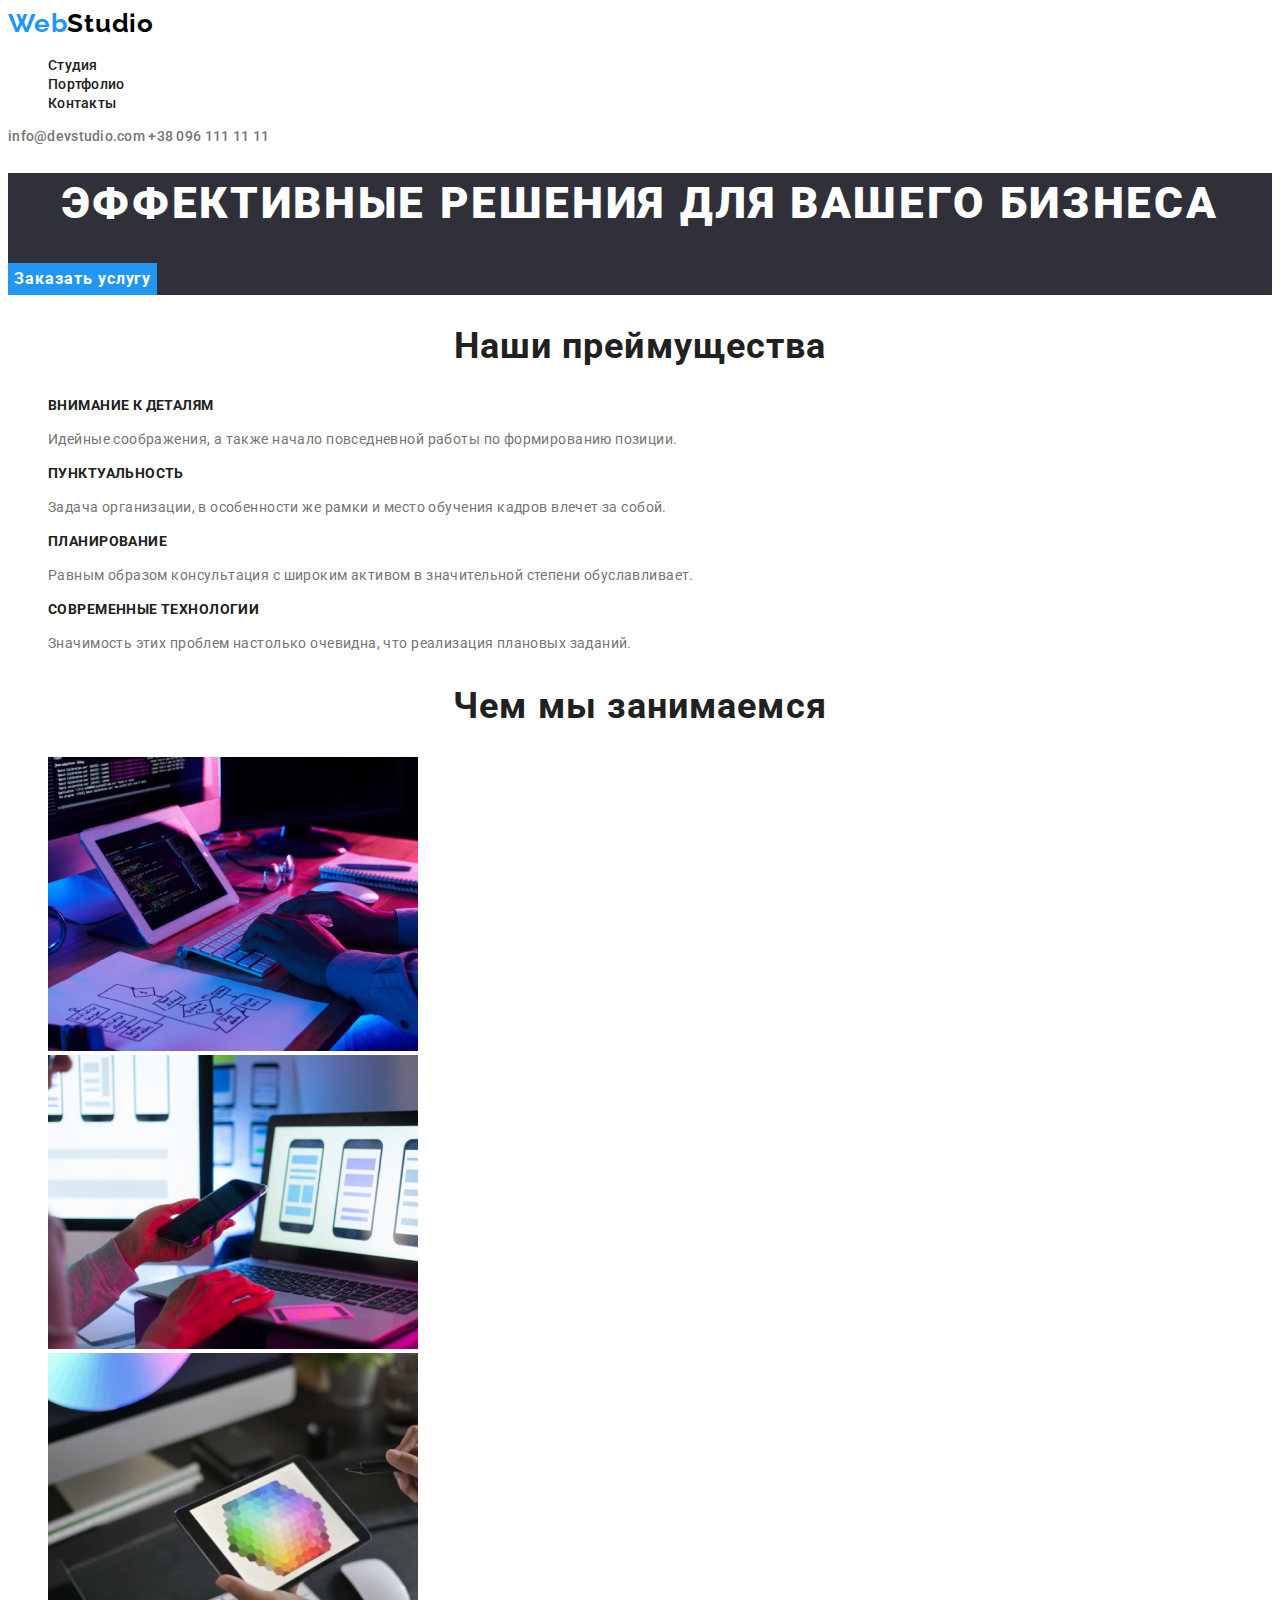
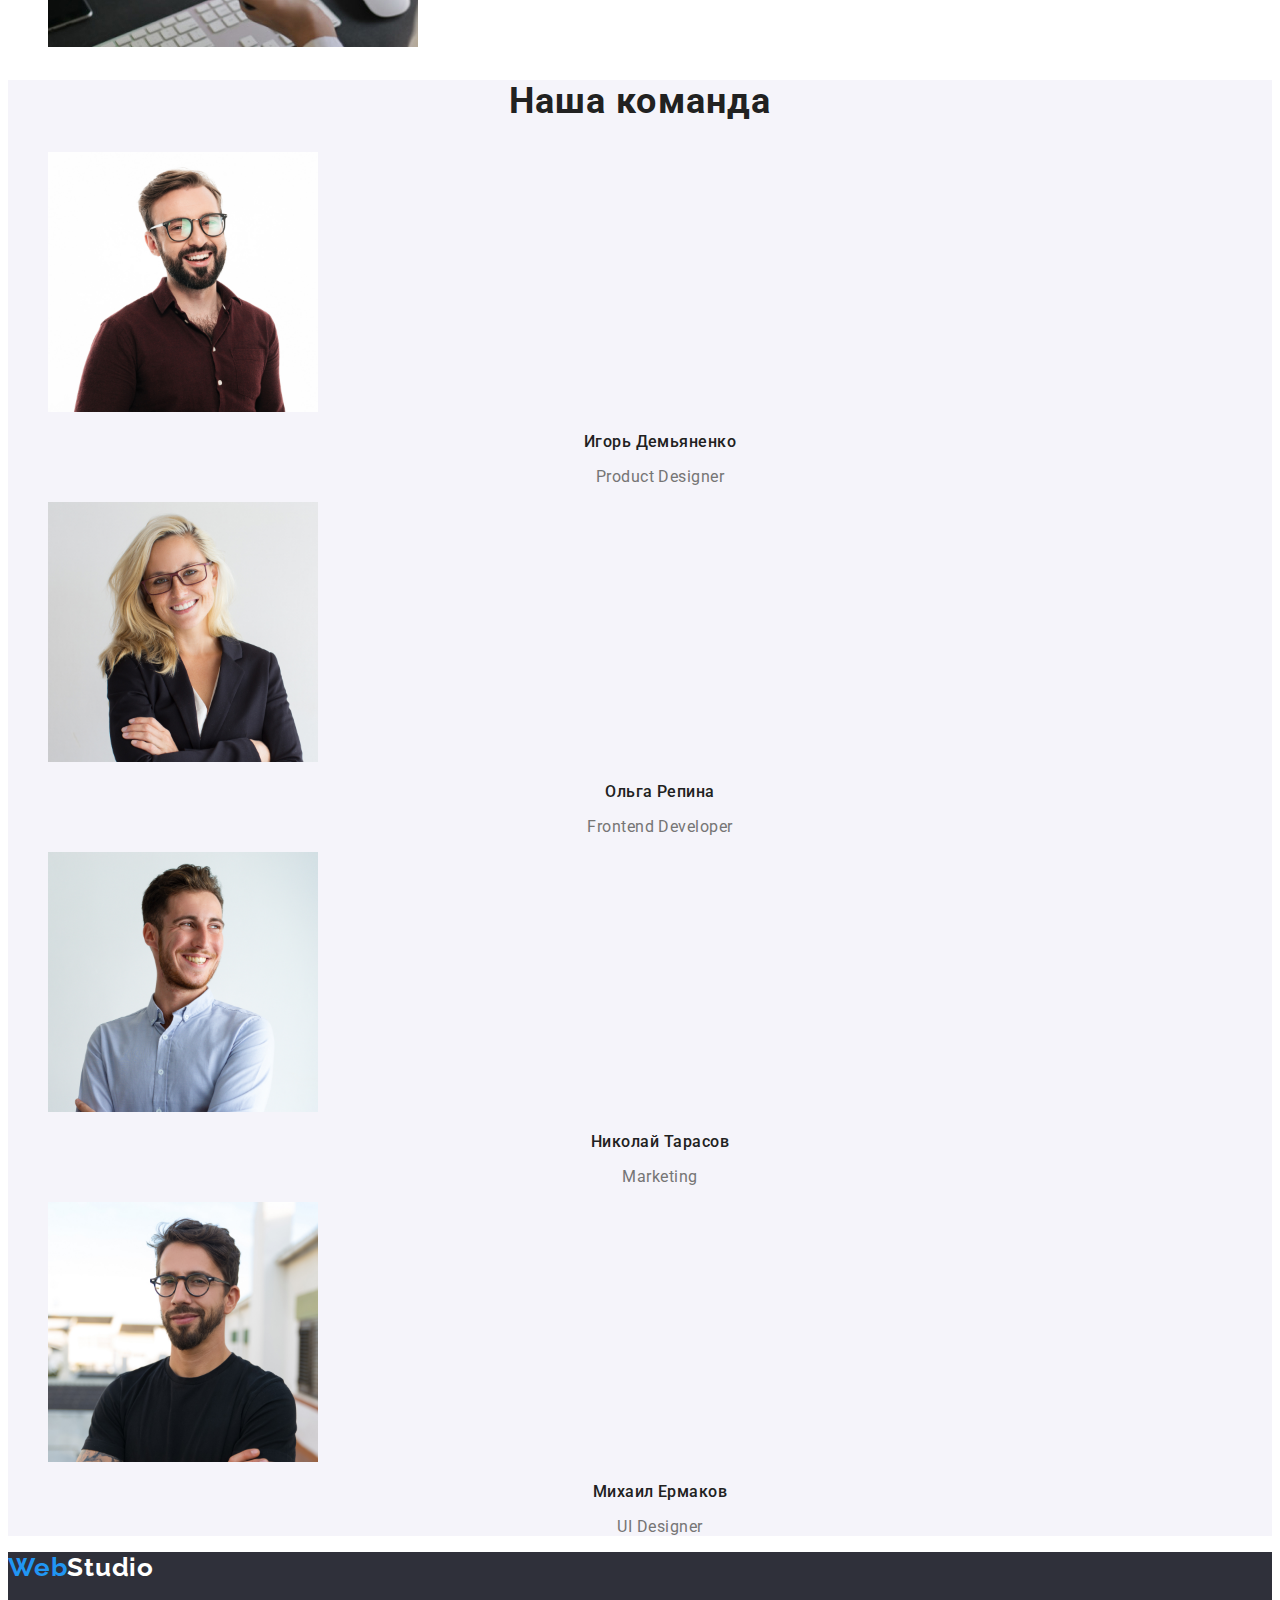
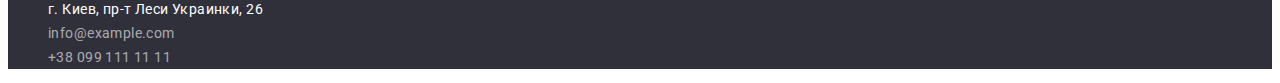
<file: index.html>
<!DOCTYPE html>
<html lang="ru">
  <head>
    <meta charset="UTF-8" />
    <meta http-equiv="X-UA-Compatible" content="IE=edge" />
    <meta name="viewport" content="width=device-width, initial-scale=1.0" />
    <title>Document</title>
    <!--Шрифти-->
    <link rel="preconnect" href="https://fonts.googleapis.com" />
    <link rel="preconnect" href="https://fonts.gstatic.com" crossorigin />
    <link
      href="https://fonts.googleapis.com/css2?family=Raleway:wght@700&family=Roboto:wght@400;500;700;900&display=swap"
      rel="stylesheet"
    />
    <link rel="stylesheet" href="./css/style.css" />
  </head>
  <body>
    <header class="header">
      <!--шапка heder-->
      <nav class="header-nav">
        <a class="header-logo link logo" href="./"><span class="logo-text">Web</span>Studio</a>

        <ul class="header-list list">
          <li class="header-list-item"><a class="header-link link" href="">Студия</a></li>
          <li class="header-list-item">
            <a class="header-link link" href="./portfolio.html">Портфолио</a>
          </li>
          <li class="header-list-item"><a class="header-link link" href="">Контакты</a></li>
        </ul>
      </nav>
      <div class="header-contact">
        <a class="header-mail link" href="">info@devstudio.com</a>
        <a class="header-tel link" href="tel:+380961111111">+38 096 111 11 11</a>
      </div>
    </header>
    <main class="main">
      <section class="hero">
        <!--Секция герой-->
        <h1 class="hero-title">Эффективные решения для вашего бизнеса</h1>
        <button class="hero-btn btn btn-general" type="button">Заказать услугу</button>
      </section>

      <section class="main-section">
        <h2 class="main-title">Наши преймущества</h2>
        <ul class="main-list list">
          <li class="main-list-item">
            <h3 class="main-list-title">Внимание к деталям</h3>
            <p class="main-list-text">
              Идейные соображения, а также начало повседневной работы по формированию позиции.
            </p>
          </li>
          <li class="main-list-item">
            <h3 class="main-list-title">Пунктуальность</h3>
            <p class="main-list-text">
              Задача организации, в особенности же рамки и место обучения кадров влечет за собой.
            </p>
          </li>
          <li class="main-list-item">
            <h3 class="main-list-title">Планирование</h3>
            <p class="main-list-text">
              Равным образом консультация с широким активом в значительной степени обуславливает.
            </p>
          </li>
          <li class="main-list-item">
            <h3 class="main-list-title">Современные технологии</h3>
            <p class="main-list-text">
              Значимость этих проблем настолько очевидна, что реализация плановых заданий.
            </p>
          </li>
        </ul>
      </section>

      <section class="main-section">
        <h2 class="main-title">Чем мы занимаемся</h2>
        <ul class="main-list list">
          <li class="main-list-item">
            <img
              class="work-img"
              src="./images/img1.jpg"
              alt="Человек пишет код в vccode"
              width="370"
            />
          </li>
          <li class="main-list-item">
            <img
              class="work-img"
              src="./images/img2.jpg"
              alt="Человек разрабатывает приложение на мобильный"
              width="370"
            />
          </li>
          <li class="main-list-item">
            <img
              class="work-img"
              src="./images/img3.jpg"
              alt="Работа с фильтрами текста на планшете"
              width="370"
            />
          </li>
        </ul>
      </section>

      <section class="main-comand">
        <h2 class="main-title">Наша команда</h2>
        <ul class="main-list list">
          <li class="main-list-item">
            <img
              class="img-developer"
              src="./images/developer1.jpg"
              alt="фото разработчика Игоря Демяненко"
              width="270"
            />
            <h3 class="comand-title">Игорь Демьяненко</h3>
            <p class="comand-text" lang="en">Product Designer</p>
          </li>
          <li class="main-list-item">
            <img
              class="img-developer"
              src="./images/developer2.jpg"
              alt="фото разработчика Ольга Репина"
              width="270"
            />
            <h3 class="comand-title">Ольга Репина</h3>
            <p class="comand-text" lang="en">Frontend Developer</p>
          </li>
          <li class="main-list-item">
            <img
              class="img-developer"
              src="./images/developer3.jpg"
              alt="фото разработчика Николай Тарасов"
              width="270"
            />
            <h3 class="comand-title">Николай Тарасов</h3>
            <p class="comand-text" lang="en">Marketing</p>
          </li>
          <li class="main-list-item">
            <img
              class="img-developer"
              src="./images/developer4.jpg"
              alt="фото разработчика Михаил Ермаков"
              width="270"
            />
            <h3 class="comand-title">Михаил Ермаков</h3>
            <p class="comand-text" lang="en">UI Designer</p>
          </li>
        </ul>
      </section>
    </main>

    <footer class="footer">
      <!--Подвал-->
      <div>
        <a class="footer-logo link logo" href="./"><span class="logo-text">Web</span>Studio</a>
        <address class="footer-contact">
          <ul class="footer-list list">
            <li class="footer-item">
              <a
                class="footer-address"
                href="https://goo.gl/maps/viyvW9Ta9JNwsxVk9"
                target="_blank"
                rel="noopener noreferrer"
                >г. Киев, пр-т Леси Украинки, 26</a
              >
            </li>
            <li class="footer-item">
              <a class="footer-mail" href="info@example.com">info@example.com</a>
            </li>
            <li class="footer-item">
              <a class="footer-tel" href="tel:+380991111111">+38 099 111 11 11</a>
            </li>
          </ul>
        </address>
      </div>
    </footer>
  </body>
</html>
</file>
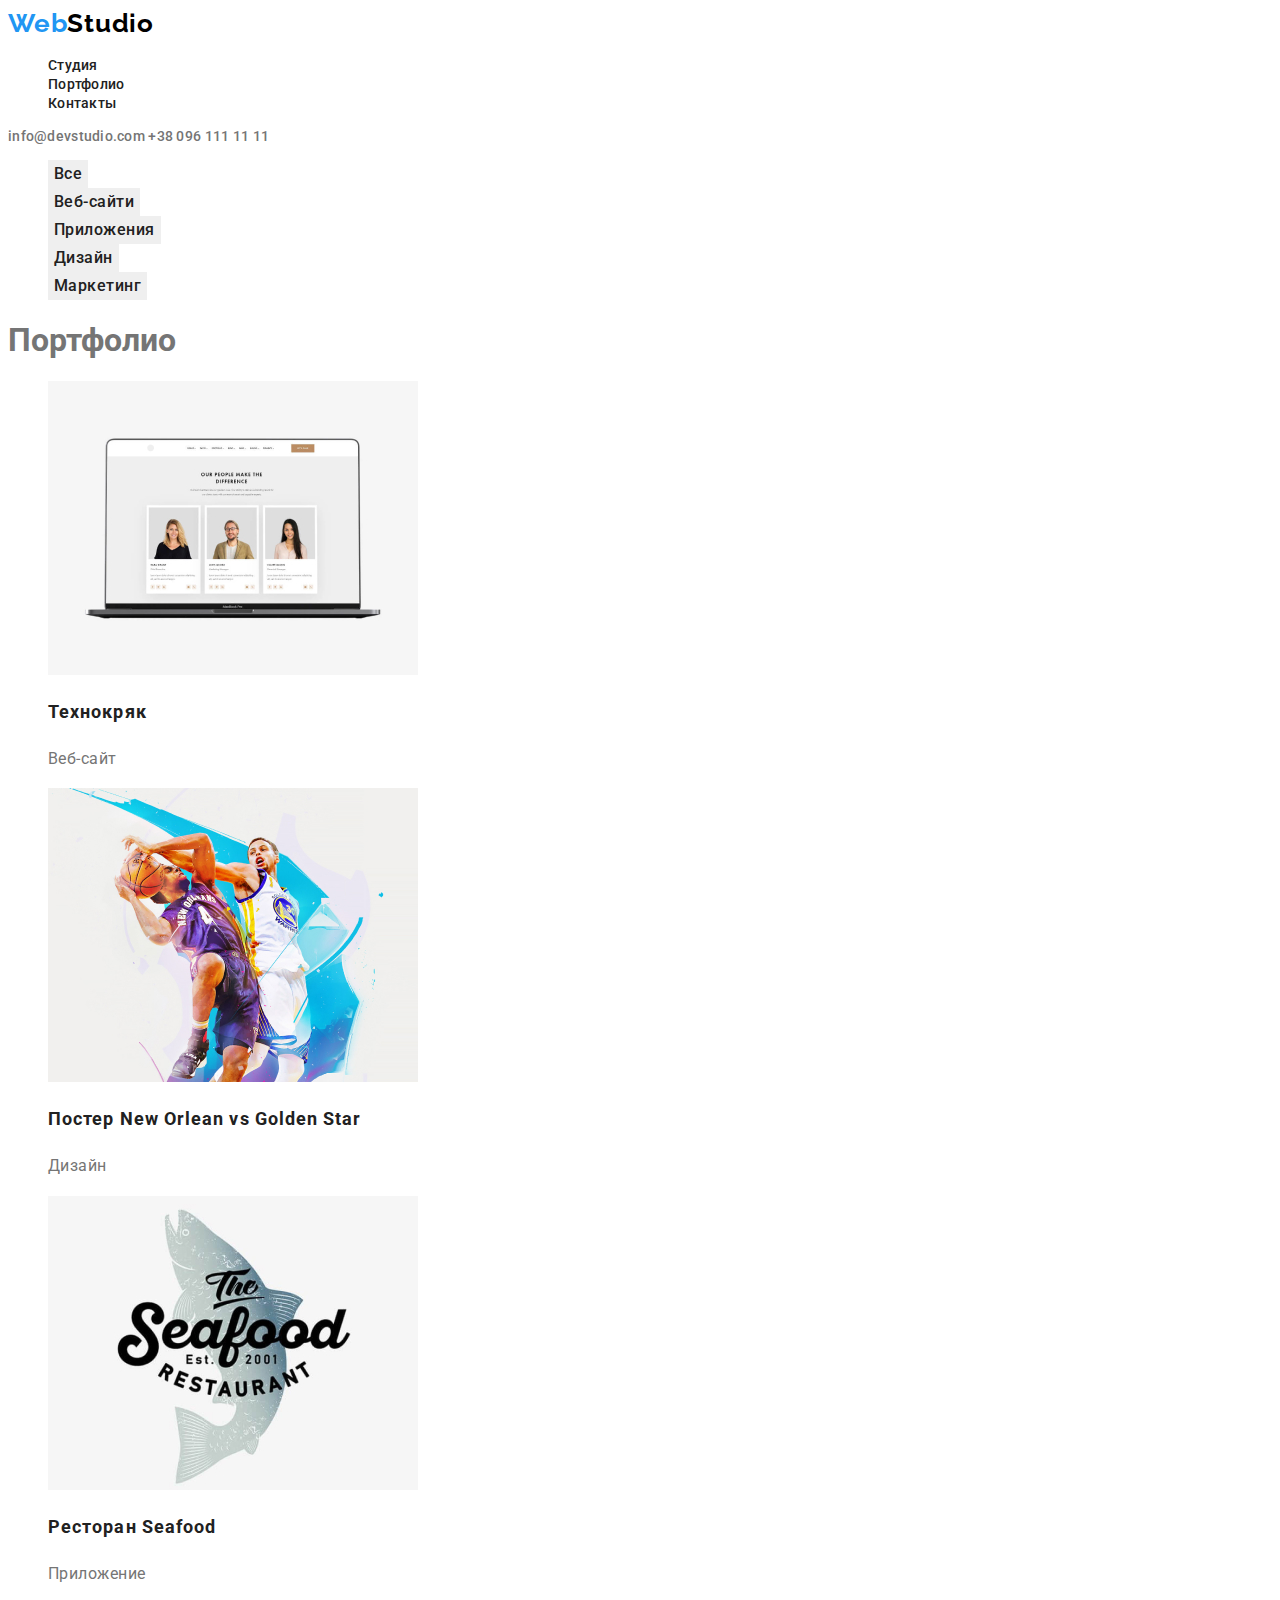
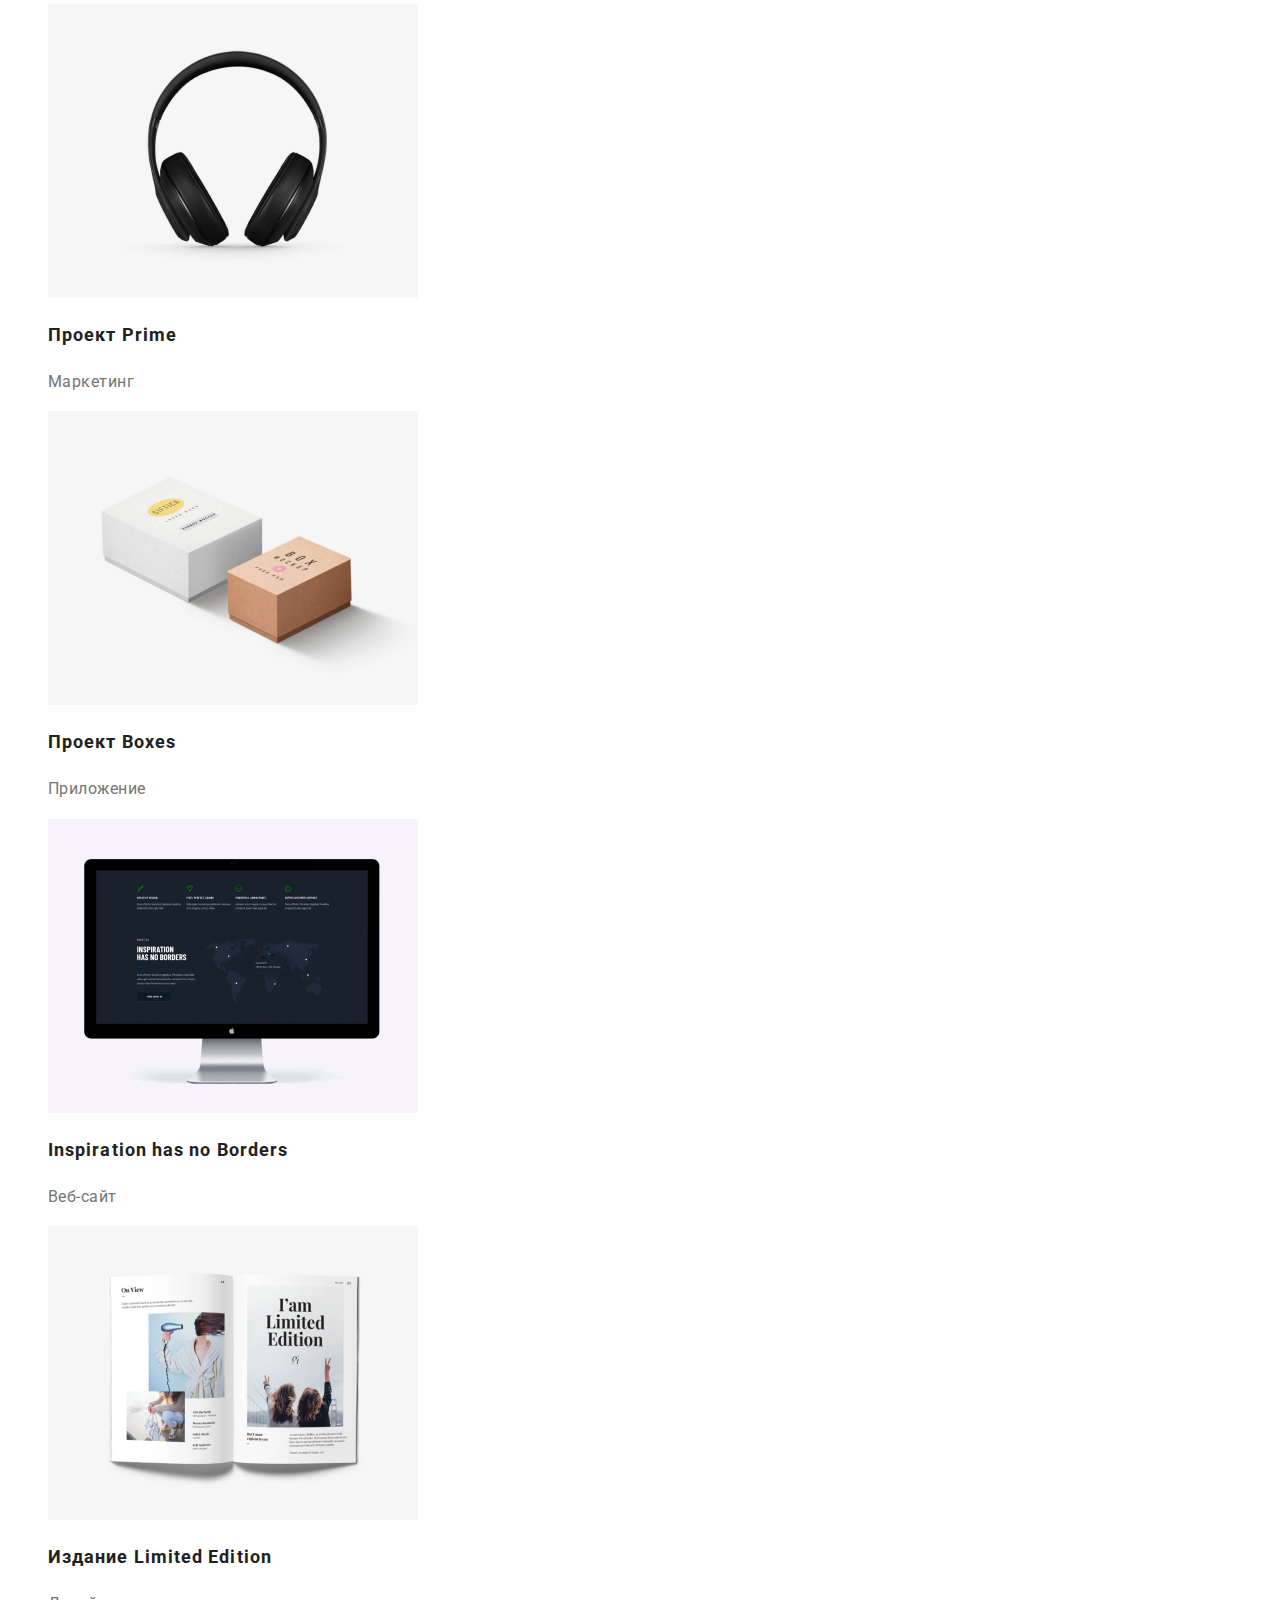
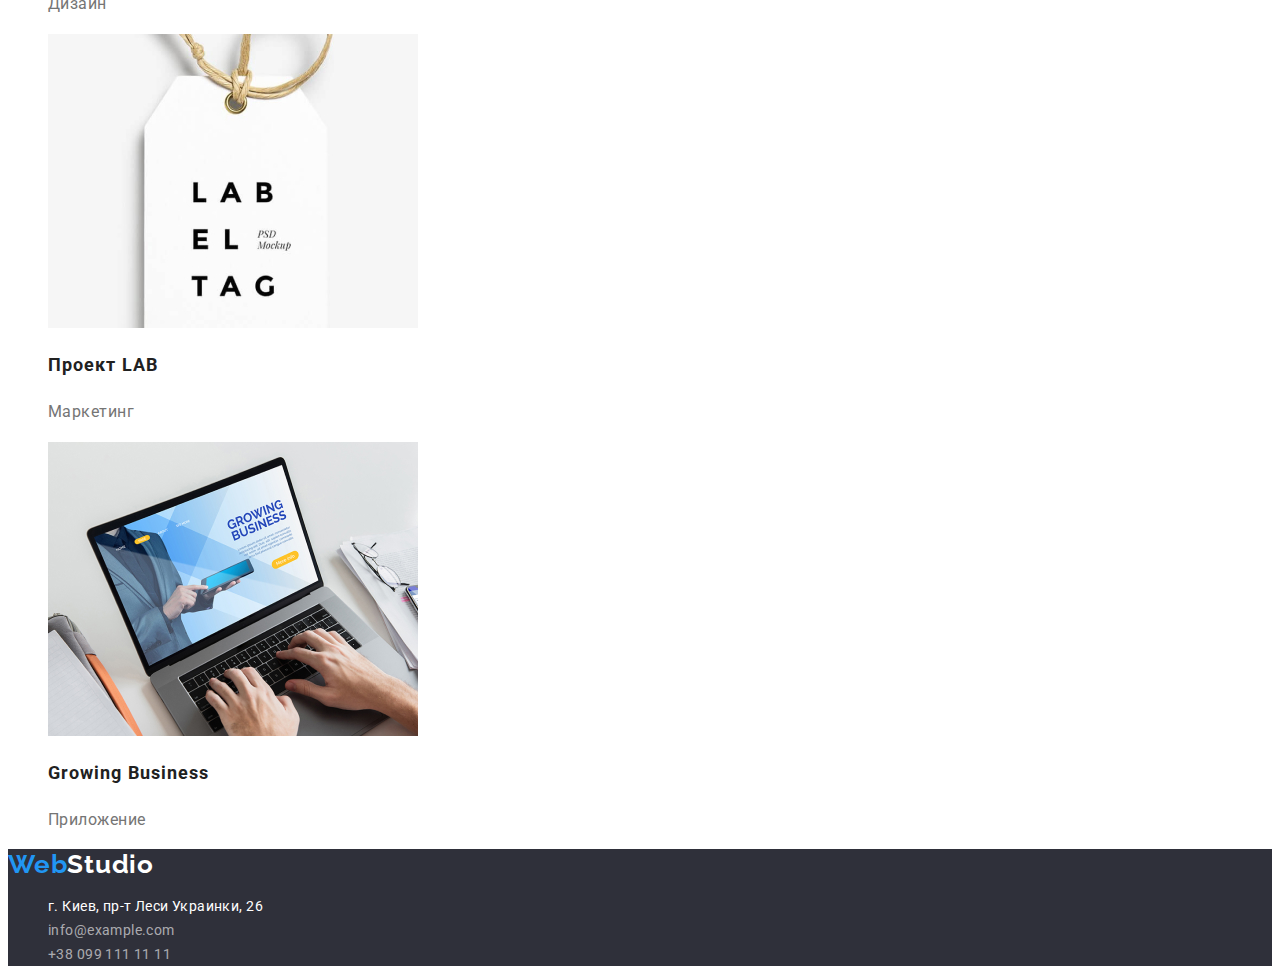
<file: portfolio.html>
<!DOCTYPE html>
<html lang="ru">
  <head>
    <meta charset="UTF-8" />
    <meta http-equiv="X-UA-Compatible" content="IE=edge" />
    <meta name="viewport" content="width=device-width, initial-scale=1.0" />
    <title>Portfolio</title>
    <!--Шрифти-->
    <link rel="preconnect" href="https://fonts.googleapis.com" />
    <link rel="preconnect" href="https://fonts.gstatic.com" crossorigin />
    <link
      href="https://fonts.googleapis.com/css2?family=Raleway:wght@700&family=Roboto:wght@400;500;700;900&display=swap"
      rel="stylesheet"
    />
    <link rel="stylesheet" href="./css/style.css" />
    </head>
  <body class="body">
    <header class="header">
      <!--шапка heder-->
      <nav class="header-nav">
        <a class="header-logo link logo" href="./"><span class="logo-text">Web</span>Studio</a>

        <ul class="header-list list">
          <li class="header-list-item"><a class="header-link link" href="">Студия</a></li>
          <li class="header-list-item">
            <a class="header-link link" href="./portfolio.html">Портфолио</a>
          </li>
          <li class="header-list-item"><a class="header-link link" href="">Контакты</a></li>
        </ul>
      </nav>
      <div class="header-contact">
        <a class="header-mail link" href="">info@devstudio.com</a>
        <a class="header-tel link" href="tel:+380961111111">+38 096 111 11 11</a>
      </div>
    </header>
    <main class="main">
      <section class="menu">
        <ul class="list">
          <li class="menu-item"><button class="btn-general btn-portf" type="button">Все</button></li>
          <li class="menu-item"><button class="btn-general btn-portf" type="button">Веб-сайти</button></li>
          <li class="menu-item"><button class="btn-general btn-portf" type="button">Приложения</button></li>
          <li class="menu-item"><button class="btn-general btn-portf" type="button">Дизайн</button></li>
          <li class="menu-item"><button class="btn-general btn-portf" type="button">Маркетинг</button></li>
        </ul>
      </section>
      <section class="portfolio">
        <h1 class="portfolio-title">Портфолио</h1>
        <ul class="portfolio-list list">
          <li class="portfolio-list-item">
            <a class="portfolio-link" href="">
              <img
                class="portfolio-list-img"
                src="./images/img2.1.jpg"
                alt="Ноутбук с открытым сайтом"
                width="370"
              />
              <h2 class="portfolio-list-title">Технокряк</h2>
              <p class="portfolio-list-text">Веб-сайт</p>
            </a>
          </li>
          <li class="portfolio-list-item">
            <a class="portfolio-link" href=""
              ><img
                class="portfolio-list-img"
                src="./images/img2.2.jpg"
                alt="Постер с играющеми баскедболистами"
                width="370"
              />
              <h2 class="portfolio-list-title">Постер New Orlean vs Golden Star</h2>
              <p class="portfolio-list-text">Дизайн</p>
            </a>
          </li>
          <li class="portfolio-list-item">
            <a class="portfolio-link" href="">
              <img
                class="portfolio-list-img"
                src="./images/img2.3.jpg"
                alt="Эмблема ресторана Seafood"
                width="370"
              />
              <h2 class="portfolio-list-title">Ресторан Seafood</h2>
              <p class="portfolio-list-text">Приложение</p>
            </a>
          </li>
          <li class="portfolio-list-item">
            <a class="portfolio-link" href=""
              ><img
                class="portfolio-list-img"
                src="./images/img2.4.jpg"
                alt="Наушники"
                width="370"
              />
              <h2 class="portfolio-list-title">Проект Prime</h2>
              <p class="portfolio-list-text">Маркетинг</p>
            </a>
          </li>
          <li class="portfolio-list-item">
            <a class="portfolio-link" href=""
              ><img
                class="portfolio-list-img"
                src="./images/img2.5.jpg"
                alt="две закрытых коробочки"
                width="370"
              />
              <h2 class="portfolio-list-title">Проект Boxes</h2>
              <p class="portfolio-list-text">Приложение</p></a
            >
          </li>
          <li class="portfolio-list-item">
            <a class="portfolio-link" href=""
              ><img
                class="portfolio-list-img"
                src="./images/img2.6.jpg"
                alt="Монитор на котором открыт веб-сайт"
                width="370"
              />
              <h2 class="portfolio-list-title">Inspiration has no Borders</h2>
              <p class="portfolio-list-text">Веб-сайт</p></a
            >
          </li>
          <li class="portfolio-list-item">
            <a class="portfolio-link" href=""
              ><img
                class="portfolio-list-img"
                src="./images/img2.7.jpg"
                alt="Открытая книга"
                width="370"
              />
              <h2 class="portfolio-list-title">Издание Limited Edition</h2>
              <p class="portfolio-list-text">Дизайн</p></a
            >
          </li>
          <li class="portfolio-list-item">
            <a class="portfolio-link" href=""
              ><img
                class="portfolio-list-img"
                src="./images/img2.8.jpg"
                alt="Ярлык висящий на веревочке"
                width="370"
              />
              <h2 class="portfolio-list-title">Проект LAB</h2>
              <p class="portfolio-list-text">Маркетинг</p></a
            >
          </li>
          <li class="portfolio-list-item">
            <a class="portfolio-link" href=""
              ><img
                class="portfolio-list-img"
                src="./images/img2.9.jpg"
                alt="Ноутбук на котором работает человек"
                width="370"
              />
              <h2 class="portfolio-list-title">Growing Business</h2>
              <p class="portfolio-list-text">Приложение</p></a
            >
          </li>
        </ul>
      </section>
    </main>
    <footer class="footer">
      <!--Подвал-->
      <div>
        <a class="footer-logo link logo" href="./"><span class="logo-text">Web</span>Studio</a>
        <address class="footer-contact">
          <ul class="footer-list list">
            <li class="footer-item">
              <a class="footer-address" href="https://goo.gl/maps/viyvW9Ta9JNwsxVk9" target="_blank" rel="noopener noreferrer"
                >г. Киев, пр-т Леси Украинки, 26</a
              >
            </li>
            <li class="footer-item">
              <a class="footer-mail" href="info@example.com">info@example.com</a>
            </li>
            <li class="footer-item">
              <a class="footer-tel" href="tel:+380991111111">+38 099 111 11 11</a>
            </li>
          </ul>
        </address>
      </div>
    </footer>
    </footer>
  </body>
</html>
</file>
<file: css/style.css>
:root {
    --color-white: #fff;
    --color-black: #000;
    --color-accent: #2196f3;
    --color-accent-active: #188ce8;
    --color-primary-text: #757575;
    --color-secondary-text: #212121;
    --color-transparent-text: rgba(255, 255, 255, 0.6);
    --color-bg-dark: #2f303a;
    --color-bg-light: #f5f4fa;}

    body {
        font-family: "Roboto", sans-serif;
        color: var(--color-primary-text);
        background-color: var(--color-white);
    }

    /* general */
.btn-general {
    font-family: inherit;
    border: none;
    cursor: pointer;
}

.list {
    list-style: none;
}
.link {text-decoration: none;}

/* btn */

.btn {
    font-weight: 700;
        font-size: 16px;
        line-height: 1.88;
    letter-spacing: 0.06em;
    color: var(--color-white);
    background-color: var(--color-accent);
}
.btn:hover,
.btn:focus {background-color: var(--color-accent-active);}

.btn-portf {
    font-weight: 500;
        font-size: 16px;
        line-height: calc(26/16);
        text-align: center;
        letter-spacing: 0.03em;
        color: var(--color-secondary-text)
}
.btn-portf:hover,
.btn-portf:focus {
    background-color: var(--color-accent);
    color: var(--color-white);
    }
/* logo */

.logo {
    font-family: 'Raleway';
        font-style: normal;
        font-weight: 700;
        font-size: 26px;
        line-height: calc(31/26);
        letter-spacing: 0.03em;
}

.header-logo {
    color: var(--color-black);

}

.footer-logo {
    color: var(--color-white);
} 

.logo-text {
    color: var(--color-accent);
}
    
/* nav & contact */

.header-link,
.header-contact {
    font-weight: 500;
        font-size: 14px;
        line-height: calc(16/14);
        letter-spacing: 0.02em;
    }

    .header-link {
        color: var(--color-secondary-text);
        text-decoration: none;
    }

    .header-mail,
    .header-tel {
        color: inherit;
        text-decoration: none;
    }

.header-link:hover,
.header-link:focus,
.header-contact a:hover,
.header-contact a:focus {
    color: var(--color-accent);
}

/* hero */

.hero-title {
    font-weight: 900;
        font-size: 44px;
        line-height: calc(60/44);
         text-align: center;
        letter-spacing: 0.06em;
        text-transform: uppercase;
        color: var(--color-white);
    
}
.hero {
    background-color: var(--color-bg-dark);
}

/* tstle h2 */
.main-title {
    font-weight: 700;
    font-size: 36px;
    line-height: calc(42/36);
    text-align: center;
    letter-spacing: 0.03em;

    color: var(--color-secondary-text);
}

/* title h3 */

.main-list-title {
    font-weight: 700;
        font-size: 14px;
        line-height: calc(16/14);
        letter-spacing: 0.03em;
        text-transform: uppercase;
    
        color: var(--color-secondary-text)
}

/* text */

.main-list-text {
    font-weight: 400;
        font-size: 14px;
        line-height: calc(24/14);
        letter-spacing: 0.03em;
    
}

/* comand */

.comand-title {
    font-weight: 500;
        font-size: 16px;
        line-height: calc(19/16);
        text-align: center;
        letter-spacing: 0.03em;
        color: var(--color-secondary-text);
}

.comand-text {
    font-weight: 400;
        font-size: 16px;
        line-height: calc(19/16);
         text-align: center;
        letter-spacing: 0.03em;
}

.main-comand {
    background-color: var(--color-bg-light);
}
/* portfolio */

.portfolio-link {
    text-decoration: none;
    color: inherit;
}
.portfolio-list-title {
    font-weight: 700;
        font-size: 18px;
        line-height: calc(36/18);
        letter-spacing: 0.06em;
        color: var(--color-secondary-text)
}

.portfolio-list-text {
    font-weight: 400;
        font-size: 16px;
        line-height: calc(30/18);
        letter-spacing: 0.03em;
        color: var(--color-primary-text)
}

/* futer */
.footer {
    background-color: var(--color-bg-dark);
}
.footer-address {text-decoration: none;}

.footer-contact {
font-weight: 400;
    font-size: 14px;
    font-style: normal;
    line-height: calc(24/14);
    letter-spacing: 0.03em;
}
.footer-address {
    color: var(--color-white);
    text-decoration: none;
}

.footer-mail,
.footer-tel {
    text-decoration: none;
    color: rgba(255, 255, 255, 0.6);
}
.footer-address:hover,
.footer-address:focus,
.footer-mail:hover,
.footer-mail:focus,
.footer-tel:hover,  
.footer-mail:focus {
    color: var(--color-accent-active);
}
</file>
